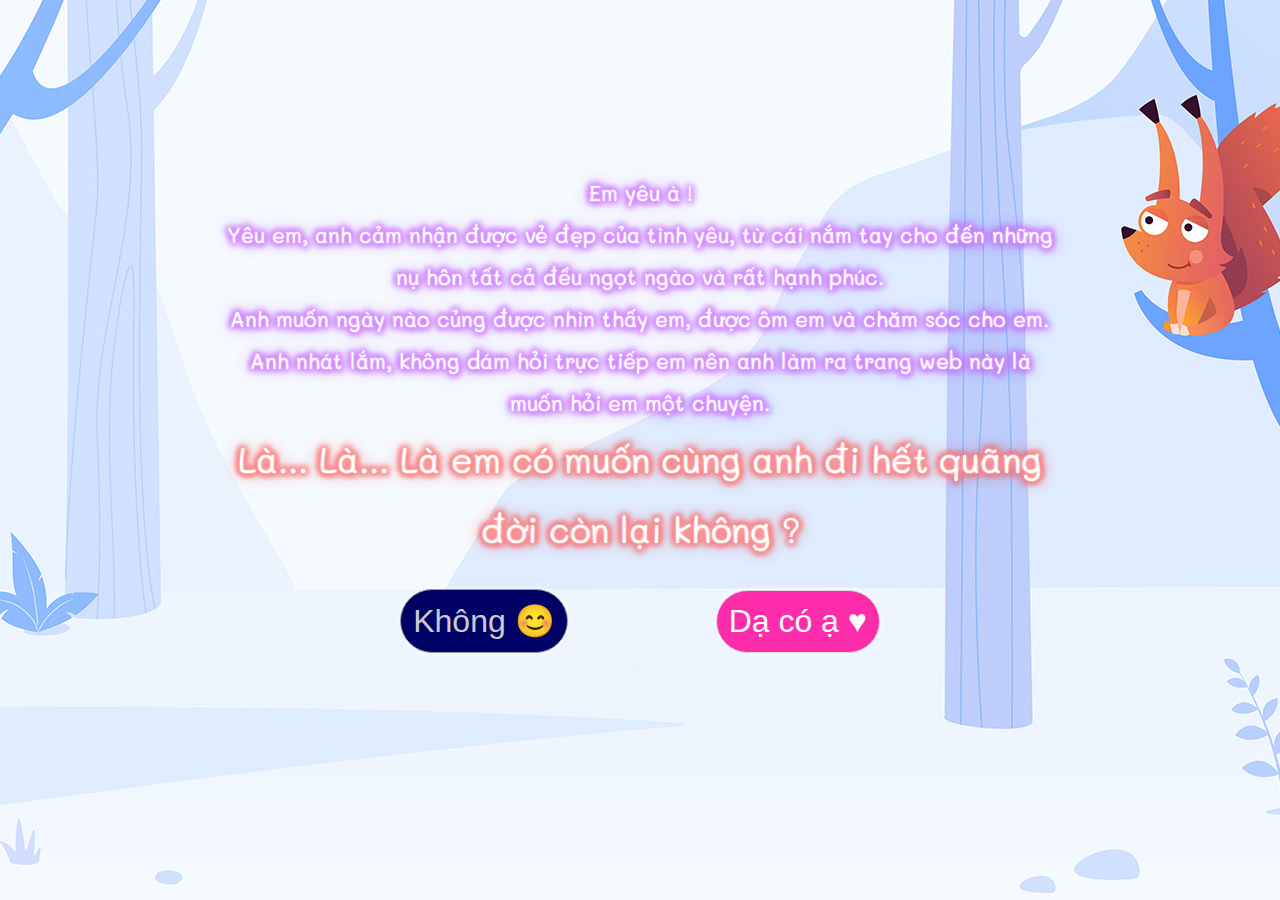
<file: index.html>
<!DOCTYPE html>
<html lang="vi" xmlns="http://www.w3.org/1999/xhtml">
	<head>
		<meta http-equiv="Content-Type" content="text/html; charset=UTF-8"/>
		<title>Em có yêu anh không ?</title>
		<meta name="keywords" content="Em có yêu anh không ?" />
		<meta name="description" content="Em có yêu anh không ?" />
		<meta name="robots" content="noindex">
		<meta name="viewport" content="width=device-width; initial-scale=1.0; maximum-scale=1.0; user-scalable=0;"/>
		<link rel="stylesheet" type="text/css" href="reset.css" />
		<link rel="stylesheet" type="text/css" href="style.css" media="screen,handheld" />
		<link rel="stylesheet" type="text/css" href="css/responsive.css" />
		<link rel="stylesheet" type="text/css" href="css/animate.css" />
		<link rel="shortcut icon" href="favicon.ico" />
		<link href="https://fonts.googleapis.com/css?family=Dancing+Script|Mali" rel="stylesheet">
	</head>
	<body>
		<div id="page-wrap" class="wow animated fadeIn slower">
			<div class="content">
				<h1 class="cauhoi wow animated fadeInDown"><!-- sửa nội dung -->
					Em yêu à ! <br>
					Yêu em, anh cảm nhận được vẻ đẹp của tình yêu, từ cái nắm tay cho đến những nụ hôn tất cả đều ngọt ngào và rất hạnh phúc. <br>
					Anh muốn ngày nào củng được nhìn thấy em, được ôm em và chăm sóc cho em. <br>
					Anh nhát lắm, không dám hỏi trực tiếp em nên anh làm ra trang web này là muốn hỏi em một chuyện.
				</h1>
				<h2 class="cauhoi wow animated zoomIn slower">Là... Là... Là em có muốn cùng anh đi hết quãng đời còn lại không ?</h2><!-- sửa nội dung -->
				<div class="yesno">
			        <input id="no" class="traloi animated bounceInLeft slower" type="button" value="Không 😊" ></input><!-- sửa câu trả lời -->
			        <a href="love.html"><input id="yes" class="traloi animated bounceInRight slower" type="button" value="Dạ có ạ &hearts;"></input></a><!-- sửa câu trả lời -->
				</div>
			</div>
		<footer>&copy; by <a href="https://m.fb.com/">Kíp</a></footer>
		</div>
		<div id="page-wrap-sad" class="animated bounceIn">
			<div class="content">
				<h3 class="wow animated flip slower">ANH<br>BIẾT<br>RỒI<br>(;´༎ຶД༎ຶ`)<br>HẠNH PHÚC EM NHÉ</h3><!-- sửa nội dung -->
			</div>
		<footer>&copy; by <a href="https://m.fb.com/NHD.JRT.262">Kíp</a></footer>
		</div>
		<script type="text/javascript" src="js/jquery.min.js"></script>
		<script type="text/javascript" src="js/wow.min.js"></script>
		<script type="text/javascript" src="js/script.js"></script>
		<script>
			new WOW().init();
		</script>
		<script>
			$('#no').click(function()
			{
			    $('#page-wrap').css('display','none');
			    $('#page-wrap-sad').show();
			});
		</script>
	</body>
</html>
</file>
<file: style.css>
body{
	width: 100%;
	height: 100%;
}
.clearfix::after {
	content: "";
	clear: both;
	display: table;
}
footer {
    width: 89px;
    margin: 0 auto;
    text-align: center;
    font-size: 12px;
}
#page-wrap footer,#page-wrap footer a{color: #ccc;opacity: 0.1;}
#page-wrap-sad footer,#page-wrap-sad footer a{color: #4d2a31;opacity: 0.1;padding-top: 250px;}
/*
/* edit
/*--------------------------------*/
h1.cauhoi{
	padding-top: 225px;
	font-size: 21px;
	color: #FFFFFF;
	text-shadow: #FFF 0px 0px 2px, #FFF 0px 0px 7px, #FFF 0px 0px 12px, #a900ff 0px 0px 17px, #a900ff 0px 0px 7px, #a900ff 0px 0px 7px, #a900ff 0px 0px 7px, #a900ff 0px 0px 7px;
}
h2.cauhoi{
	font-size: 35px;
	color: #FFFFFF;
	text-shadow: #FFF 0px 0px 2px, #FFF 0px 0px 7px, #FFF 0px 0px 12px, #ff0000 0px 0px 17px, #ff0000 0px 0px 7px, #ff0000 0px 0px 7px, #ff0000 0px 0px 7px, #ff0000 0px 0px 7px;
}
.traloi{
	border: 1px #f7f7f7 solid;
	font-size: 32px;
	padding: 12px;
	cursor: pointer;
	-moz-border-radius: 100px;
	-webkit-border-radius: 100px;
	border-radius: 100px;
	-moz-box-shadow: #FFF 0px 0px 5px;
	-webkit-box-shadow: #FFF 0px 0px 5px;
    box-shadow: #FFF 0px 0px 5px;
    margin: 0 auto;
    margin-top: 25px;

}
#no{
    background: #000265;
    border: 1px #999 solid;
    color: #ccc;
    margin-right: 72px;
}
#yes{
    background: #ff0097d1;
    border: 1px #dcdcdc solid;
    color: #fff;
    margin-left: 72px;
}
/*
/* page-wrap
/*--------------------------------*/
#page-wrap{
	background: url(img/background.jpg) no-repeat center;
	width: 100%;
	height: 100vh;
	display: true;
}
.content{
	width: 50%;
	font-family: 'Mali', cursive;
	font-size: 14px;
	margin: 0 auto;
	text-align: center;
	position: relative;
}
/*
/* page-wrap-sad
/*--------------------------------*/
#page-wrap-sad{
	background: url(img/background-sad.jpg) no-repeat center;
	width: 100%;
	height: 100vh;
	display: none;
}
#page-wrap-sad .content{
	position: relative;
	width: 200px;
	margin: 0 auto;
}
#page-wrap-sad .content h3{
	color: #fff;
	text-align: center;
	padding-top: 320px;
	font-family: Arial;
	font-weight: bold;
}
</file>
<file: css/responsive.css>
html { overflow-x: hidden }
/*-----------------------------------------------
/* @media {      } queries
/*---------------------------------------------*/
@media screen and (max-width: 1700px) { 
	.content{
		width: 55%;
	}
}
@media screen and (max-width: 1440px) { 
	.content{
		width: 65%;
	}
	h1.cauhoi{
		padding-top: 172px;
	}
}
@media screen and (max-width: 1024px) { 
	.content{
		width: 70%;
	}
	h1.cauhoi{
		padding-top: 125px;
	}
}
@media screen and (max-width: 950px) { 
	.content{
		width: 72%;
	}
}
@media screen and (max-width: 850px) { 
	.content{
		width: 80%;
	}
}
@media screen and (max-width: 700px) { 
	.content{
		width: 85%;
	}
}
@media screen and (max-width: 580px) { 
	#no{
	    margin-right: 0px;
	    display: block;
	    text-align: center;
	    margin: 0 auto;
	}
	#yes{
	    margin-left: 0px;
	    display: block;
	    text-align: center;
	    margin: 0 auto;
	    margin-top: 12px;
	}
}
@media screen and (max-width: 540px) { 
	h1.cauhoi{
		padding-top: 89px;
	}
}
@media screen and (max-width: 520px) { 
	h1.cauhoi{
		padding-top: 35px;
	}
}
</file>
